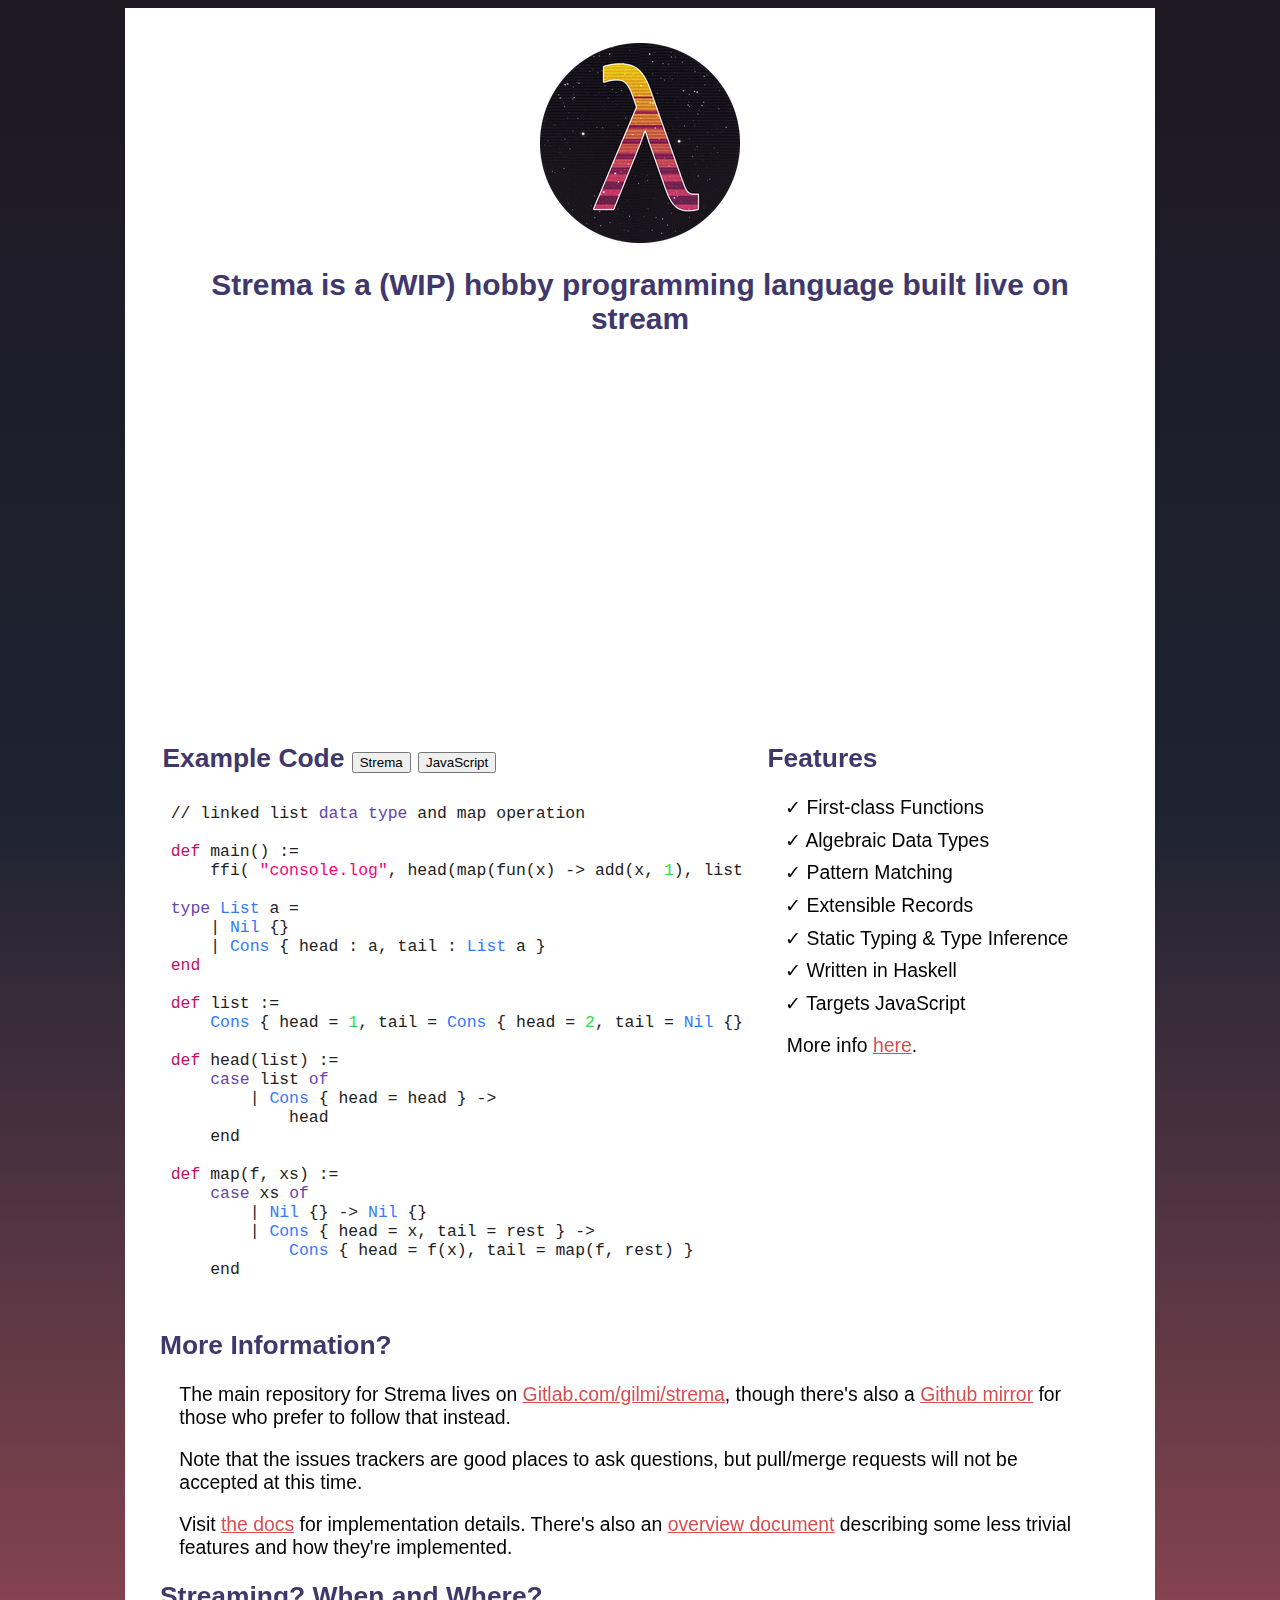
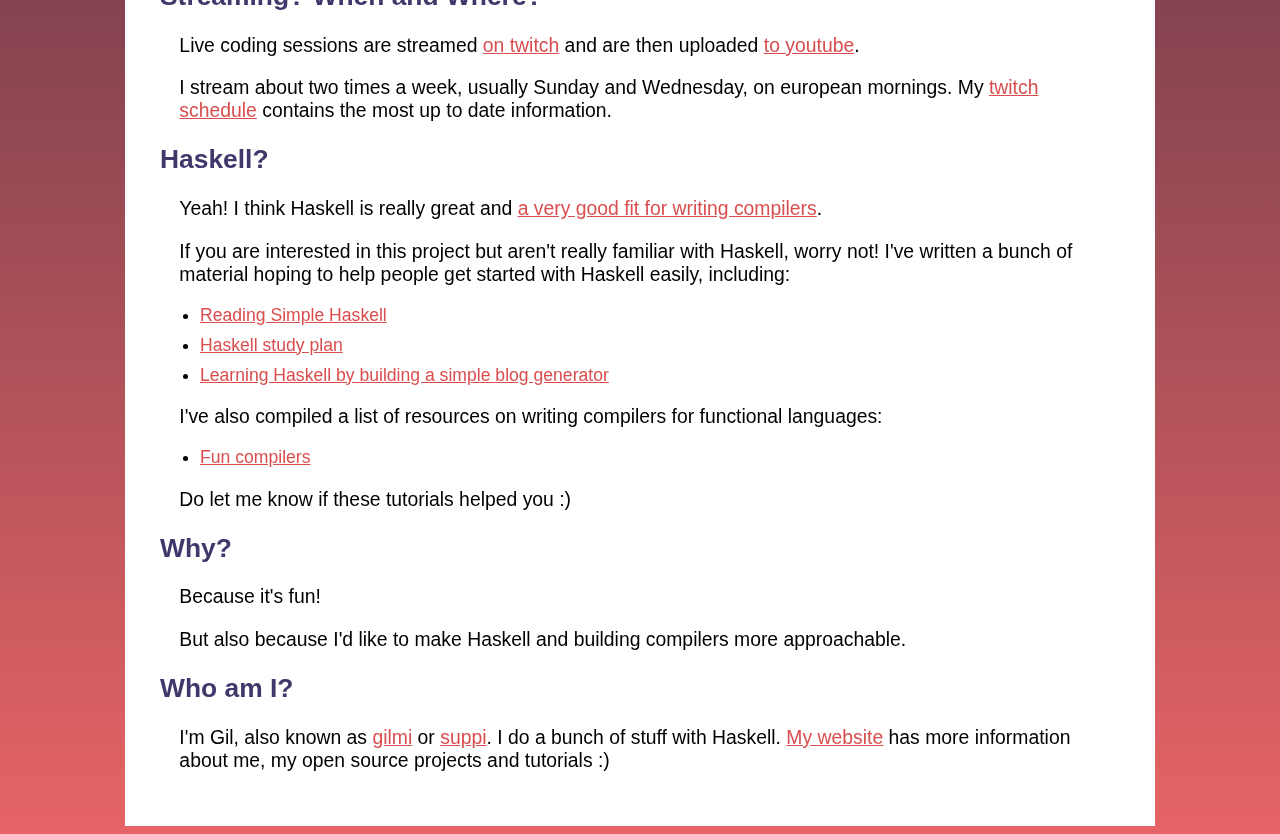
<file: website/index.html>
<!DOCTYPE HTML><html><head><meta charset="utf-8"><title>Strema: a programming language built live on stream</title></head><body><link rel="stylesheet" type="text/css" href="static/css/main.css">

<div class="main-container">
<header class="main-header">
	<a href="https://gitlab.com/gilmi/strema">
	  <img src="static/images/logo.png" alt="Strema logo" title="Strema repository on GitLab">
	</a>
    <h1>Strema is a (WIP) hobby programming language built live on stream</h1>
</header>

<nav class="main-navigation">
    <ul class="nav-links">
	</ul>
</nav>

	<content class="main-content">
	<div class="center">
<iframe width="640" height="360" src="https://www.youtube-nocookie.com/embed/videoseries?list=PLhMOOgDOKD4L0SQ0wEvsHf5PBlIEjgbAc" frameborder="0" allow="encrypted-media; picture-in-picture" allowfullscreen></iframe>
</div>
<div class="side-by-side">
<div class="example">
<script>
var hideStrema = function() {
    document.getElementById("strema-code-example").style.display = "none";
    document.getElementById("js-code-example").style.display = "block";
};
var hideJs = function() {
    document.getElementById("js-code-example").style.display = "none";
    document.getElementById("strema-code-example").style.display = "block";
};
</script>
<h2>
Example Code
<button onclick="hideJs()">Strema</button>
<button onclick="hideStrema()">JavaScript</button>
</h2>
<div id="strema-code-example">
<pre><code class="language-haskell">// linked list data type and map operation

def main() :=
	ffi( &quot;console.log&quot;, head(map(fun(x) -&gt; add(x, 1), list)) )

type List a =
	| Nil {}
	| Cons { head : a, tail : List a }
end

def list :=
	Cons { head = 1, tail = Cons { head = 2, tail = Nil {} } }

def head(list) :=
	case list of
		| Cons { head = head } -&gt;
			head
	end

def map(f, xs) :=
	case xs of
		| Nil {} -&gt; Nil {}
		| Cons { head = x, tail = rest } -&gt;
			Cons { head = f(x), tail = map(f, rest) }
	end
</code></pre>
</div>
<div id="js-code-example" style="display: none">
<pre><code class="language-javascript">&quot;use strict&quot;;
var main = function() {
    return console.log
        ( head
          ( map
            ( function(x) {
                  return (function(x, y) { return x + y; })(x, 1);
              }
            , list
            )
          )
        );
};
var list = { &quot;_constr&quot; : &quot;Cons&quot;
           , &quot;_field&quot; : { &quot;head&quot; : 1
                        , &quot;tail&quot; : { &quot;_constr&quot; : &quot;Cons&quot;
                                   , &quot;_field&quot; : { &quot;head&quot; : 2
                                                , &quot;tail&quot; : { &quot;_constr&quot; : &quot;Nil&quot;
                                                           , &quot;_field&quot; : {}
                                                           }
                                                }
                                   }
                        }
           };
var head = function(list) {
    return (function(_case_0) {
            if (&quot;Cons&quot; === _case_0._constr &amp;&amp; true) {
                return (function(head) { return head; })(_case_0._field.head);
            }
        })
        (list);
};
var map = function(f, xs) {
    return (function(_case_1) {
            if (&quot;Nil&quot; === _case_1._constr) {
                return (function() {
                        return {&quot;_constr&quot; : &quot;Nil&quot;, &quot;_field&quot; : {}};
                    })
                    ();
            }
            if (&quot;Cons&quot; === _case_1._constr &amp;&amp; true &amp;&amp; true) {
                return (function(x, rest) {
                        return { &quot;_constr&quot; : &quot;Cons&quot;
                               , &quot;_field&quot; : { &quot;head&quot; : f(x)
                                            , &quot;tail&quot; : map(f, rest)
                                            }
                               };
                    })
                    (_case_1._field.head, _case_1._field.tail);
            }
        })
        (xs);
};
main();
</code></pre>
</div>
</div>
<div class="features">
<h2>Features</h2>
<ul>
<li>✓ First-class Functions</li>
<li>✓ Algebraic Data Types</li>
<li>✓ Pattern Matching</li>
<li>✓ Extensible Records</li>
<li>✓ Static Typing &amp; Type Inference</li>
<li>✓ Written in Haskell</li>
<li>✓ Targets JavaScript</li>
</ul>
<p>More info <a href="https://gitlab.com/gilmi/strema/-/blob/master/language-ref.org">here</a>.</p>
</div>
</div>
<h2>More Information?</h2>
<p>The main repository for Strema lives on <a href="https://gitlab.com/gilmi/strema">Gitlab.com/gilmi/strema</a>, though there's also a <a href="https://github.com/soupi/strema-mirror">Github mirror</a> for those who prefer to follow that instead.</p>
<p>Note that the issues trackers are good places to ask questions, but pull/merge requests will not be accepted at this time.</p>
<p>Visit <a href="https://gilmi.gitlab.io/strema/haddocks">the docs</a> for implementation details.
There's also an <a href="https://gitlab.com/gilmi/strema/-/blob/master/overview.org">overview document</a> describing some less trivial features and how they're implemented.</p>
<h2>Streaming? When and Where?</h2>
<p>Live coding sessions are streamed <a href="https://twitch.tv/suppipi">on twitch</a> and are then
uploaded <a href="https://www.youtube.com/watch?v=khAKcFgziWU&amp;list=PLhMOOgDOKD4L0SQ0wEvsHf5PBlIEjgbAc">to youtube</a>.</p>
<p>I stream about two times a week, usually Sunday and Wednesday, on european mornings.
My <a href="https://www.twitch.tv/suppipi/schedule">twitch schedule</a> contains the most up to date information.</p>
<h2>Haskell?</h2>
<p>Yeah! I think Haskell is really great and <a href="https://github.com/soupi/rfc/blob/master/compilers-and-haskell.md">a very good fit for writing compilers</a>.</p>
<p>If you are interested in this project but aren't really familiar with Haskell, worry not! I've written a bunch of material hoping to help people get started with Haskell easily, including:</p>
<ul>
<li><a href="https://soupi.github.io/rfc/reading_simple_haskell/">Reading Simple Haskell</a></li>
<li><a href="https://github.com/soupi/haskell-study-plan">Haskell study plan</a></li>
<li><a href="https://github.com/soupi/learn-haskell-blog-generator">Learning Haskell by building a simple blog generator</a></li>
</ul>
<p>I've also compiled a list of resources on writing compilers for functional languages:</p>
<ul>
<li><a href="https://github.com/soupi/rfc/blob/master/fun-compilers.md">Fun compilers</a></li>
</ul>
<p>Do let me know if these tutorials helped you :)</p>
<h2>Why?</h2>
<p>Because it's fun!</p>
<p>But also because I'd like to make Haskell and building compilers more approachable.</p>
<h2>Who am I?</h2>
<p>I'm Gil, also known as <a href="https://twitter.com/_gilmi">gilmi</a> or <a href="https://github.com/soupi">suppi</a>.
I do a bunch of stuff with Haskell. <a href="https://gilmi.me">My website</a> has more information about me, my open source projects and tutorials :)</p>

	</content>
</div>

<link rel="stylesheet" type="text/css" href="static/highlight/styles/arta.css">
<script src="static/highlight/highlight.pack.js"></script>
<script>hljs.initHighlightingOnLoad();</script></body></html>
</file>
<file: website/static/css/main.css>
@font-face {
  font-family: Iosevka;
  src: url(../fonts/Iosevka_Fixed_Regular.ttf);
}

body {
  	background-image: linear-gradient(rgb(30,25,35), rgb(30,35,50), #864450, #e66465);

	font-weight: initial;
	font-size: 1.1em;
}

.main-container {
	margin: auto;
	margin-top: 0px;
	margin-bottom: 0px;
	max-width: 960px;
	min-width: 500px;
	padding: 2em;
	font-family: sans-serif;
	background-image: none;
	background-color: white;
}

.side-by-side {
	display: flex;
	flex-wrap: wrap-reverse;
}

.main-header {
	text-align: center;
}

pre {
	font-family: Iosevka, sans-serif;
    -moz-tab-size: 4; /* Firefox */
    tab-size: 4;

}

.center {
	text-align: center;
}

.example {
	margin-left: auto;
	margin-right: auto;
	min-width: 300px;
	max-width: 600px;
}

.example pre {
	padding-right: 1em;
	font-size: 1.15em;
	overflow-x:scroll;

}
.features {
	min-width: 350px;
	max-width: 380px;
	margin-left: auto;
	margin-right: auto;
}
.features p, .features li {
	font-size: 1.1em;
}
.features ul {
	list-style-type: none;
	padding-left: 1em;
}
li {
	margin-bottom: 0.5em;
}
p {
	font-size: 1.1em;
	padding-left: 1em;
	padding-right: 1em;
}

// ---------------


a:visited {
  color: rgb(218, 77, 78);
}

a {
  color: rgb(218, 77, 78);
  text-decoration: underline;
  font-weight: normal;
}
a:hover {
  color: rgb(85, 25, 180);
}

h1 { font-size: 1.7em; color: rgb(64, 55, 107); }
h2 { font-size: 1.5em; color: rgb(64, 55, 107); }
h3 { font-size: 1.4em; color: rgb(64, 55, 107); }
h4 { font-size: 1.3em; color: rgb(64, 55, 107); }
h5 { font-size: 1.2em; color: rgb(64, 55, 107); }
h6 { font-size: 1.1em; color: rgb(64, 55, 107); }
</file>
<file: website/static/highlight/styles/arta.css>
/*
Date: 17.V.2011
Author: pumbur <pumbur@pumbur.net>
*/

.hljs {
  display: block;
  overflow-x: auto;
  padding: 0.5em;
  background: white;
  color: #222;
}

.hljs,
.hljs-subst {
  color: #aaa;
  color: #222;
}

.hljs-section {
  color: #fff;
  color: #000;
}

.hljs-comment,
.hljs-quote,
.hljs-meta {
  color: #444;
}

.hljs-string,
.hljs-symbol,
.hljs-bullet,
.hljs-regexp {
  color: #f07;
}

.hljs-number,
.hljs-addition {
  color: #3d4;
}

.hljs-built_in,
.hljs-builtin-name,
.hljs-literal,
.hljs-type,
.hljs-template-variable,
.hljs-attribute,
.hljs-link {
  color: #327afe;
}

.hljs-keyword,
.hljs-selector-tag,
.hljs-name,
.hljs-selector-id,
.hljs-selector-class {
  color: #6644aa;
}

.hljs-title,
.hljs-variable,
.hljs-deletion,
.hljs-template-tag {
  color: #bb1166;
}

.hljs-section,
.hljs-doctag,
.hljs-strong {
  font-weight: bold;
}

.hljs-emphasis {
  font-style: italic;
}
</file>
